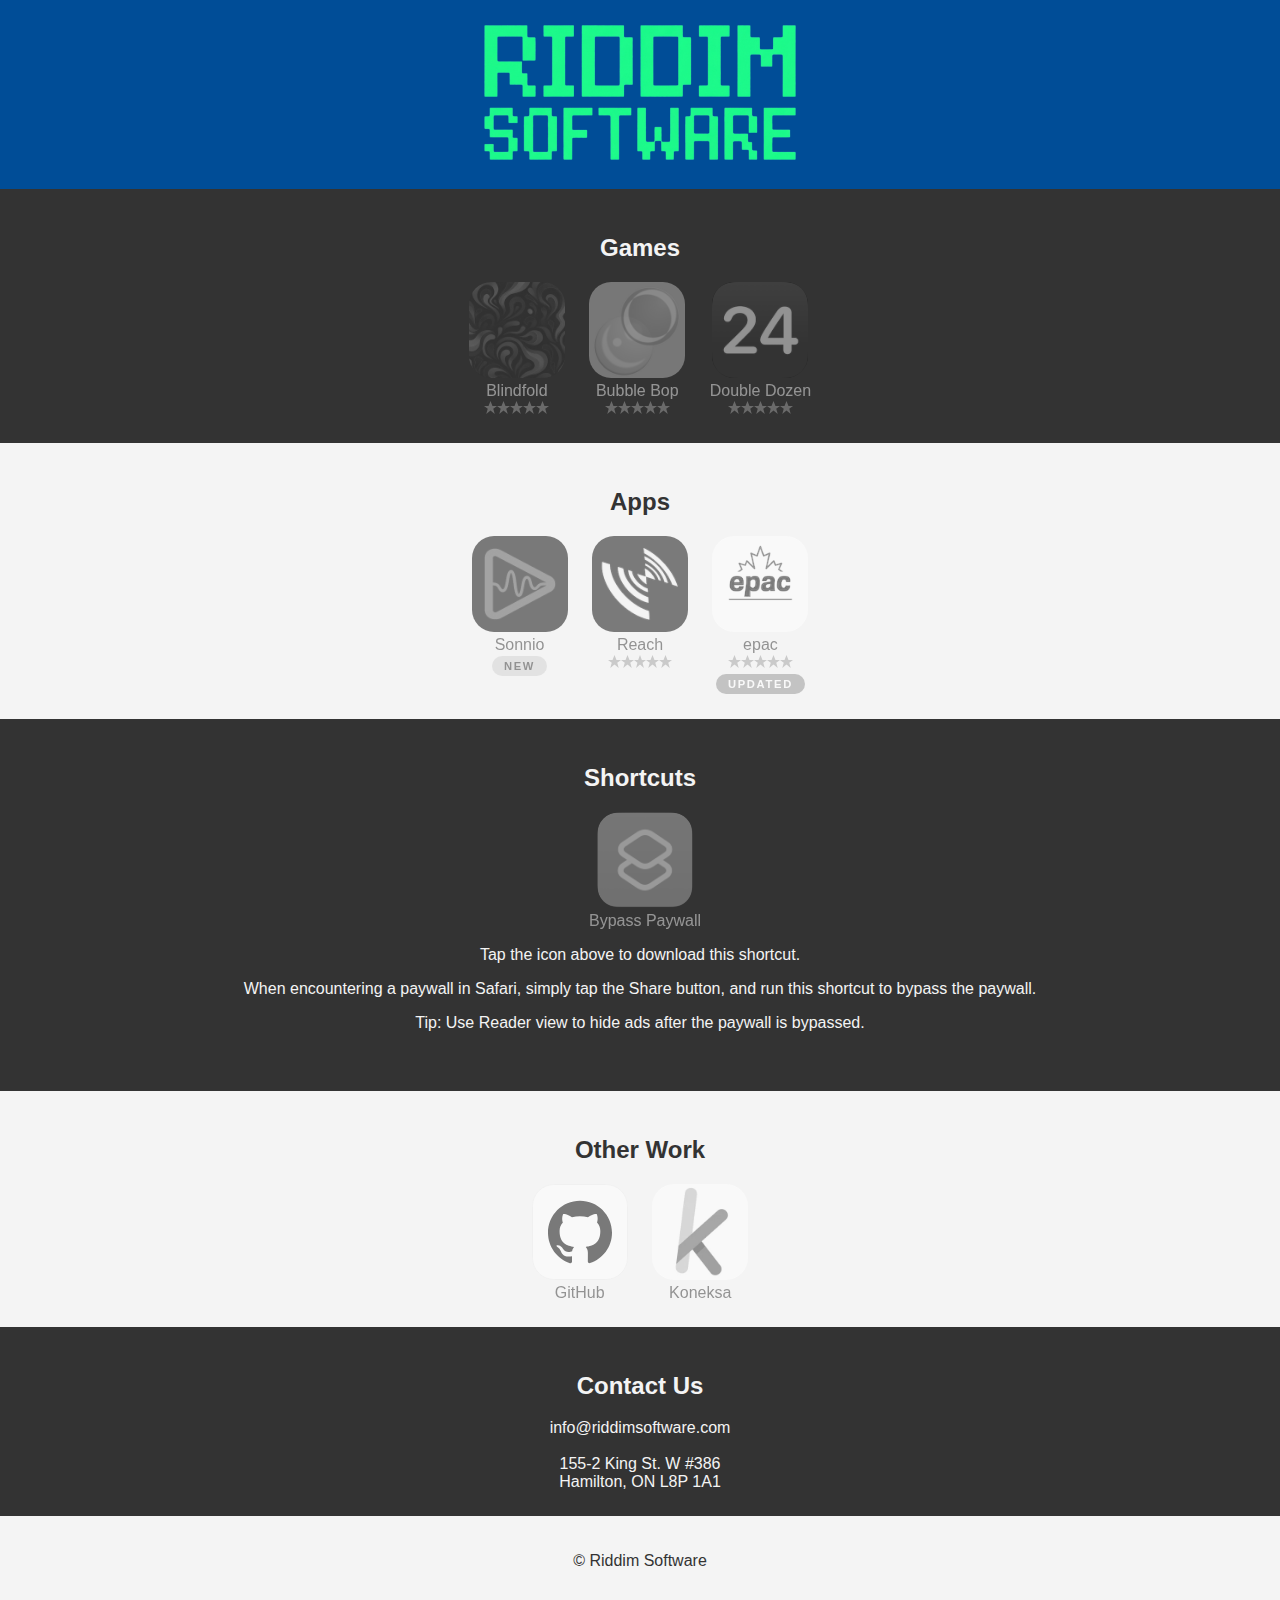
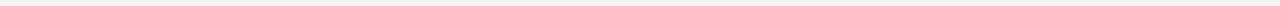
<file: index.html>
<!DOCTYPE html>
<html lang="en">

<head>
  <meta charset="UTF-8">
  <meta name="viewport" content="width=device-width, initial-scale=1.0">
  <title>Riddim Software</title>
  <link rel="stylesheet" href="default.css">
  <link rel="icon" type="image/x-icon" href="/favicon.ico">
</head>

<body>
  <header>
    <img style="max-height: 256px; height: 15svh;" src="wordmark.png" />
  </header>
  <section class="dark_background" id="games">
    <h2>Games</h2>
    <div class="app_store_app">
      <a href="https://blindfold.lol" target="_blank" class="app_store">
        <div class="app_store_app_container">
          <img class="app_store_icon" src="blindfold.png" />
          <span class="app_store_icon">Blindfold</span>
          <img src="star.svg" /><img src="star.svg" /><img src="star.svg" /><img src="star.svg" /><img src="star.svg" />
        </div>
      </a>
    </div>
    <div class="app_store_app">
      <a href="https://apps.apple.com/us/app/bubble-bop-kids-balloon-game/id1469251847" target="_blank"
        class="app_store">
        <div class="app_store_app_container">
          <img class="app_store_icon" src="bubble-bop.png" />
          <span class="app_store_icon">Bubble Bop</span>
          <img src="star.svg" /><img src="star.svg" /><img src="star.svg" /><img src="star.svg" /><img src="star.svg" />
        </div>
      </a>
    </div>
    <div class="app_store_app">
      <a href="https://apps.apple.com/us/app/double-dozen-tap-speed-game/id1614154786" target="_blank"
        class="app_store">
        <div class="app_store_app_container">
          <img class="app_store_icon" src="double-dozen.png" />
          <span class="app_store_icon">Double Dozen</span>
          <img src="star.svg" /><img src="star.svg" /><img src="star.svg" /><img src="star.svg" /><img src="star.svg" />
        </div>
      </a>
    </div>
  </section>
  <section class="light_background" id="apps">
    <h2>Apps</h2>
    <div class="app_store_app">
      <a href="https://sonnio.riddimsoftware.com" target="_blank" class="app_store">
        <div class="app_store_app_container">
          <img class="app_store_icon" src="sonnio-logo.jpg" />
          <span class="app_store_icon">Sonnio</span>
          <span class="new-indicator">NEW</span>
        </div>
      </a>
    </div>
    <div class="app_store_app">
      <a href="https://apps.apple.com/us/app/reach/id1024071726" target="_blank" class="app_store">
        <div class="app_store_app_container">
          <img class="app_store_icon" src="reach.png" />
          <span class="app_store_icon">Reach</span>
          <img src="star.svg" /><img src="star.svg" /><img src="star.svg" /><img src="star.svg" /><img src="star.svg" />
        </div>
      </a>
    </div>
    <div class="app_store_app">
      <a href="https://epac.riddimsoftware.com" target="_blank" class="app_store">
        <div class="app_store_app_container">
          <img class="app_store_icon" src="epac.png" />
          <span class="app_store_icon">epac</span>
          <img src="star.svg" /><img src="star.svg" /><img src="star.svg" /><img src="star.svg" /><img src="star.svg" />
          <br />
          <span class="updated-indicator">UPDATED</span>
        </div>
      </a>
    </div>
  </section>
  <section class="dark_background" id="shortcuts">
    <h2>Shortcuts</h2>
    <div class="app_store_app" id="bypass-paywall">
      <a href="https://www.icloud.com/shortcuts/03e02f3eb8b74e76abf6c1633b6a0101" target="_blank" class="app_store">
        <div class="app_store_app_container">
          <img class="app_store_icon" src="shortcut.png" />
          <span class="app_store_icon">Bypass Paywall</span>
        </div>
      </a>
      <p>Tap the icon above to download this shortcut.</p>
      <p>When encountering a paywall in Safari, simply tap the Share button, and run this shortcut to bypass the
        paywall.</p>
      <p>Tip: Use Reader view to hide ads after the paywall is bypassed.</p>
    </div>
  </section>
  <section class="light_background" id="other">
    <h2>Other Work</h2>
    <div class="app_store_app">
      <a href="https://github.com/sunnypurewal" target="_blank" class="app_store">
        <div class="app_store_app_container">
          <img class="app_store_icon github-icon" src="github.svg" />
          <span class="app_store_icon">GitHub</span>
        </div>
      </a>
    </div>
    <div class="app_store_app">
      <a href="https://apps.apple.com/app/koneksa-health/id1636936813" target="_blank" class="app_store">
        <div class="app_store_app_container">
          <img class="app_store_icon" src="koneksa.webp" />
          <span class="app_store_icon">Koneksa</span>
        </div>
      </a>
    </div>
  </section>
  <section class="dark_background" id="contact">
    <h2>Contact Us</h2>
    <span>info@riddimsoftware.com</span>
    <br /><br />
    <span>155-2 King St. W #386</span>
    <br />
    <span>Hamilton, ON L8P 1A1</span>
  </section>
  <footer class="light_background">
    <p>&copy; Riddim Software</p>
  </footer>
</body>

</html>
</file>
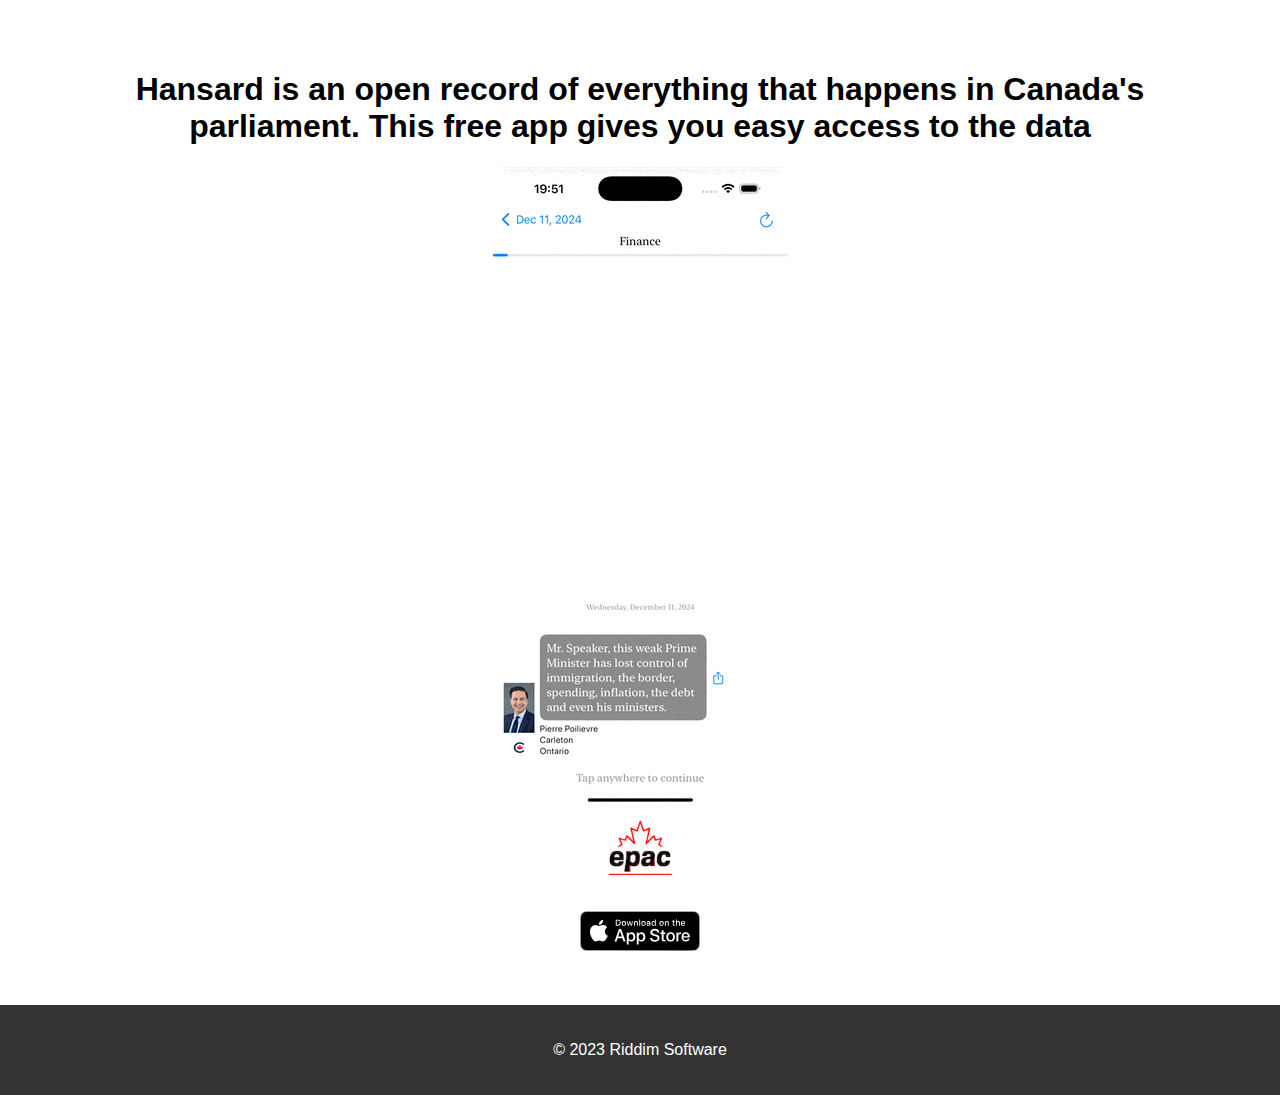
<file: epac-clip.html>
<!DOCTYPE html>
<html lang="en">
<head>
  <meta charset="UTF-8">
  <meta name="viewport" content="width=device-width, initial-scale=1.0">
  <meta name="apple-itunes-app" content="app-id=1224459142, app-clip-bundle-id=net.dinglebox.cabinetdoor.Clip, app-clip-display=card">
  <title>Riddim Software</title>
  <link rel="stylesheet" href="default.css">
  <style>
    /* CSS for the website */
    body {
      font-family: Arial, sans-serif;
      margin: 0;
      padding: 0;
    }
    header {
      background-color: #333;
      color: #fff;
      text-align: center;
      padding: 25px 0;
    }
    section {
      padding: 50px;
      text-align: center;
    }
    footer {
      background-color: #333;
      color: #fff;
      text-align: center;
      padding: 20px 0;
    }
    img.app_store_icon {
      width: 96px;
      height: 96px;
      border-radius: 23%;
    }
    span.app_store_icon {
      display: block;
    }
    div.app_store_app {
      display: inline;
      padding: 0px 10px;
    }
    div.app_store_app_container {
      vertical-align: top;
      display: inline-block;
      text-align: center;
    }
    div.app_store_app > a {
      text-decoration: none;
      color: white
    }
    div.app_store_app > a:visited {
      text-decoration: none;
      color: white
    }
    @media screen and (min-width: 1000px) {
      a.app_store {
        filter: grayscale();
      }
      a.app_store:hover {
        filter: none;
        cursor: pointer;
      }
    }
  </style>
</head>
<body>
  <section>
    <h1>Hansard is an open record of everything that happens in Canada's parliament. This free app gives you easy access to the data</h1>
    <div>
      <img src="clip.gif" style="width: 400;"/>
    </div>
    <img class="app_store_icon" src="epac.png" style="padding: 0; margin: 0"/>
    <div>
      <a href="https://apps.apple.com/us/app/epac/id1224459142"><img src="app-store.svg" /></a>
    </div>
  </section>
  <!-- <a href=<img src="" -->
  <footer>
    <p>&copy; 2023 Riddim Software</p>
  </footer>
</body>
</html>
</file>
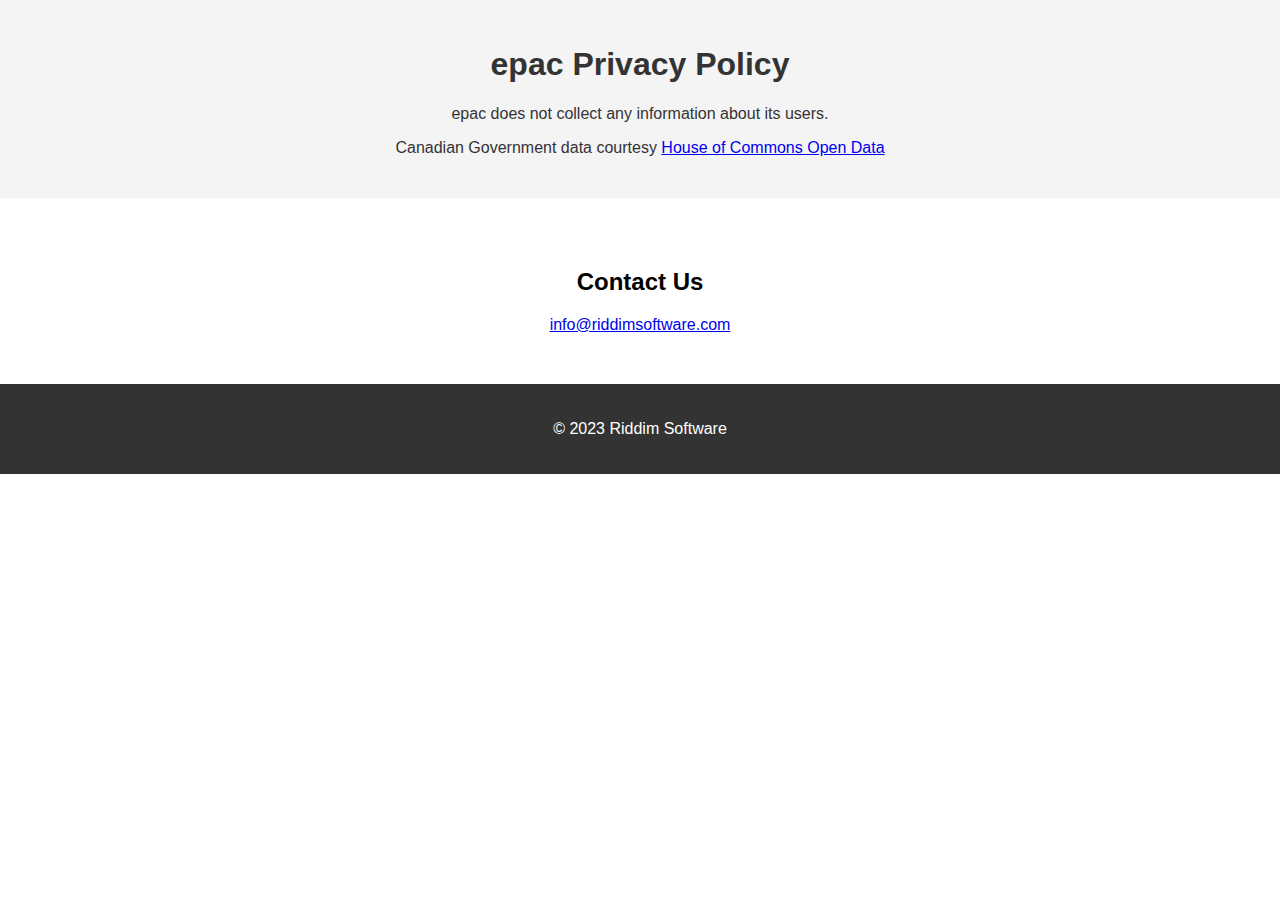
<file: epac-privacy.html>
<!DOCTYPE html>
<html lang="en">
<head>
  <meta charset="UTF-8">
  <meta name="viewport" content="width=device-width, initial-scale=1.0">
  <title>Riddim Software</title>
  <style>
    /* CSS for the website */
    body {
      font-family: Arial, sans-serif;
      margin: 0;
      padding: 0;
    }
    header {
      background-color: #333;
      color: #fff;
      text-align: center;
      padding: 25px 0;
    }
    section {
      padding: 50px;
      text-align: center;
    }
    footer {
      background-color: #333;
      color: #fff;
      text-align: center;
      padding: 20px 0;
    }
    img.app_store_icon {
      width: 96px;
      height: 96px;
      border-radius: 23%;
    }
    span.app_store_icon {
      display: block;
    }
    div.app_store_app {
      display: inline;
      padding: 0px 10px;
    }
    div.app_store_app_container {
      vertical-align: top;
      display: inline-block;
      text-align: center;
    }
    div.app_store_app > a {
      text-decoration: none;
      color: white
    }
    div.app_store_app > a:visited {
      text-decoration: none;
      color: white
    }
    @media screen and (min-width: 1000px) {
      a.app_store {
        filter: grayscale();
      }
      a.app_store:hover {
        filter: none;
        cursor: pointer;
      }
    }
  </style>
</head>
<body>
  <header style="background-color: #f4f4f4; color: #333">
    <h1>epac Privacy Policy</h1>
    <p>epac does not collect any information about its users.</p>
    <p>Canadian Government data courtesy <a href="https://www.ourcommons.ca/en/open-data" target="_blank">House of Commons Open Data</a></p>
  </header>
  <section>
    <h2>Contact Us</h2>
    <a href="mailto: info@riddimsoftware.com">info@riddimsoftware.com</a>
  </section>
  <footer>
    <p>&copy; 2023 Riddim Software</p>
  </footer>
</body>
</html>
</file>
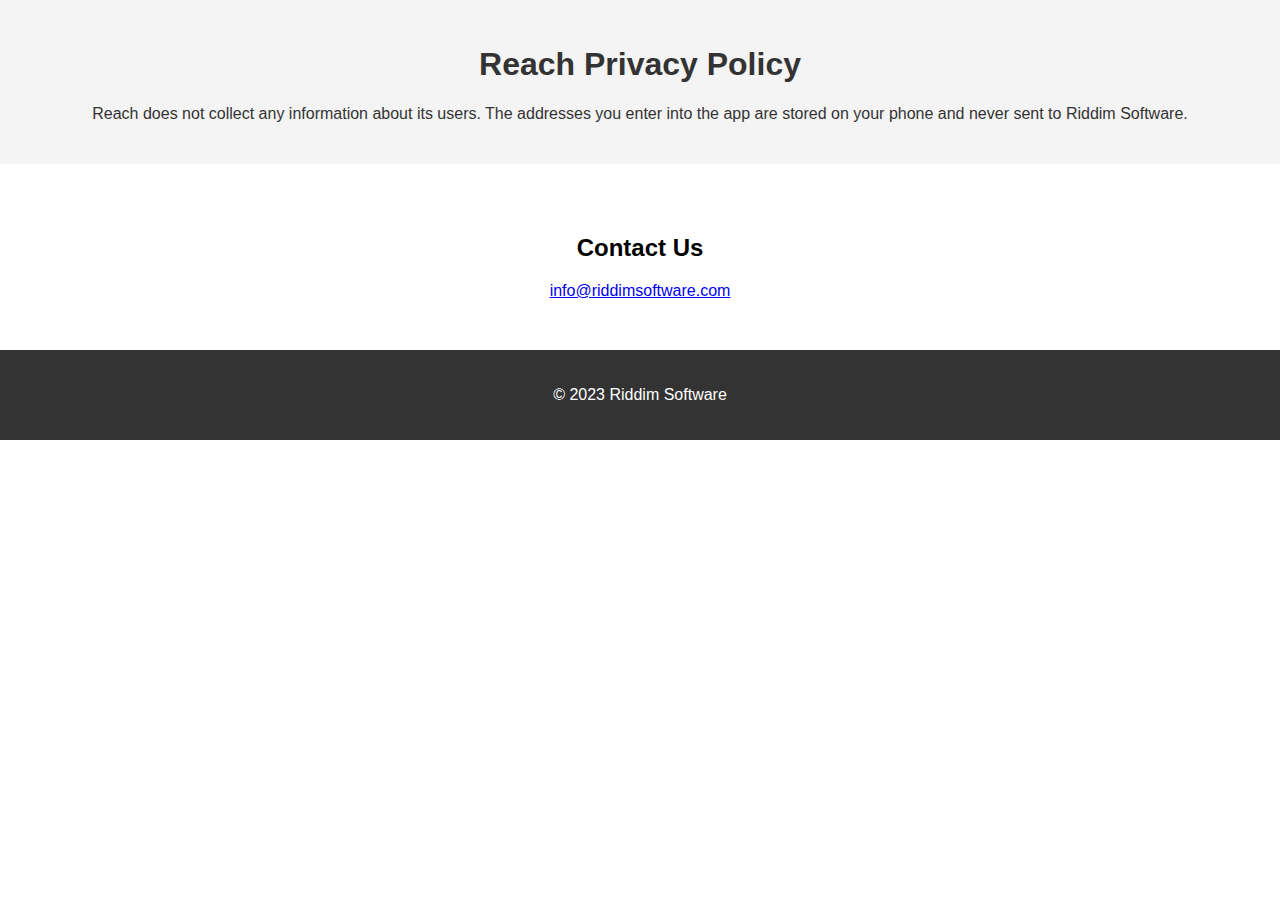
<file: reach-privacy.html>
<!DOCTYPE html>
<html lang="en">
<head>
  <meta charset="UTF-8">
  <meta name="viewport" content="width=device-width, initial-scale=1.0">
  <title>Riddim Software</title>
  <style>
    /* CSS for the website */
    body {
      font-family: Arial, sans-serif;
      margin: 0;
      padding: 0;
    }
    header {
      background-color: #333;
      color: #fff;
      text-align: center;
      padding: 25px 0;
    }
    section {
      padding: 50px;
      text-align: center;
    }
    footer {
      background-color: #333;
      color: #fff;
      text-align: center;
      padding: 20px 0;
    }
    img.app_store_icon {
      width: 96px;
      height: 96px;
      border-radius: 23%;
    }
    span.app_store_icon {
      display: block;
    }
    div.app_store_app {
      display: inline;
      padding: 0px 10px;
    }
    div.app_store_app_container {
      vertical-align: top;
      display: inline-block;
      text-align: center;
    }
    div.app_store_app > a {
      text-decoration: none;
      color: white
    }
    div.app_store_app > a:visited {
      text-decoration: none;
      color: white
    }
    @media screen and (min-width: 1000px) {
      a.app_store {
        filter: grayscale();
      }
      a.app_store:hover {
        filter: none;
        cursor: pointer;
      }
    }
  </style>
</head>
<body>
  <header style="background-color: #f4f4f4; color: #333">
    <h1>Reach Privacy Policy</h1>
    <p>Reach does not collect any information about its users. The addresses you enter into the app are stored on your phone and never sent to Riddim Software.</p>
  </header>
  <section>
    <h2>Contact Us</h2>
    <a href="mailto: info@riddimsoftware.com">info@riddimsoftware.com</a>
  </section>
  <footer>
    <p>&copy; 2023 Riddim Software</p>
  </footer>
</body>
</html>
</file>
<file: default.css>
.vstack {
  display: flex;
  flex-direction: column;
  align-items: center;
  gap: 25px;
}

.hstack {
  display: flex;
  flex-direction: row;
  flex-wrap: nowrap;
  place-content: center;
  place-items: center;
  gap: 25px;
}






/* CSS for the website */
body {
  font-family: Arial, sans-serif;
  margin: 0;
  padding: 0;
}
header {
  background-color: #004d97;
  color: #fff;
  text-align: center;
  padding: 25px 5%;
}
@media screen and (min-width: 1280px) {
  a.app_store {
    filter: grayscale();
    opacity: 0.5;
  }
  a.app_store:hover {
    filter: none;
    cursor: pointer;
    opacity: 1;
  }
}
section {
  padding: 25px;
  text-align: center;
}
.dark_background {
  background-color: #333; 
  color: #f4f4f4;
}
.light_background {
  background-color: #f4f4f4; 
  color: #333;
}
footer {
  background-color: #333;
  color: #fff;
  text-align: center;
  padding: 20px 0;
}
img.app_store_icon {
  width: 96px;
  height: 96px;
  border-radius: 23%;
}
.github-icon {
  background-color: white;
  padding: 15px;
  box-sizing: border-box;
  border: 1px solid #eee;
}
span.app_store_icon {
  display: block;
}
div.app_store_app {
  display: inline;
  margin: 0 10px;
}
div.app_store_app_container {
  vertical-align: top;
  display: inline-block;
  text-align: center;
}
div.app_store_app > a {
  text-decoration: none;
}
div.app_store_app > a:visited {
  text-decoration: none;
}
.light_background > div.app_store_app > a {
  color: #333
}
.light_background > div.app_store_app > a:visited {
  color: #333
}
.dark_background > div.app_store_app > a {
  color: #f4f4f4
}
.dark_background > div.app_store_app > a:visited {
  color: #f4f4f4
}

.new-indicator {
  display: inline-block;
  margin-top: 0.15rem;
  padding: 0.25rem 0.75rem;
  font-size: 0.7rem;
  font-weight: 700;
  letter-spacing: 0.15em;
  border-radius: 999px;
  background-color: #f4d35e;
  color: #333;
}

.updated-indicator {
  display: inline-block;
  margin-top: 0.15rem;
  padding: 0.25rem 0.75rem;
  font-size: 0.7rem;
  font-weight: 700;
  letter-spacing: 0.15em;
  border-radius: 999px;
  background-color: #4caf50;
  color: #fff;
}
</file>
